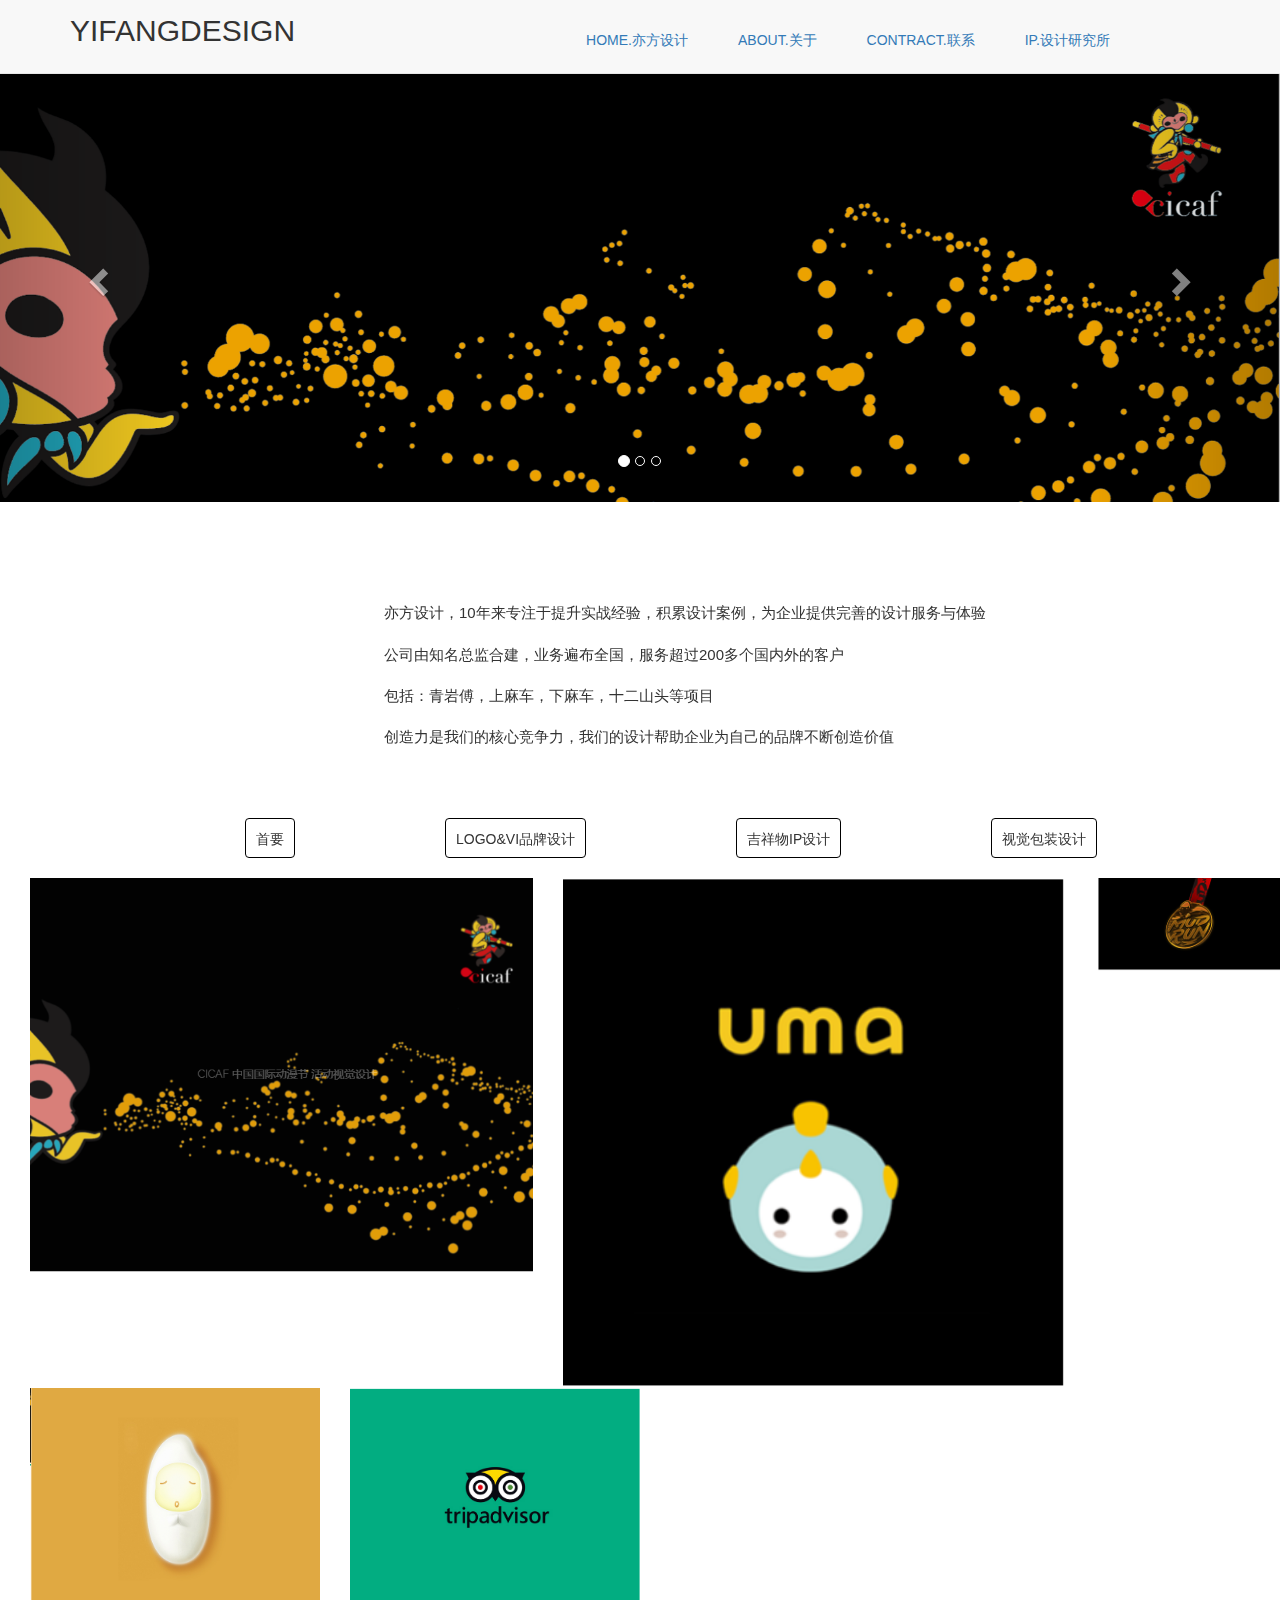
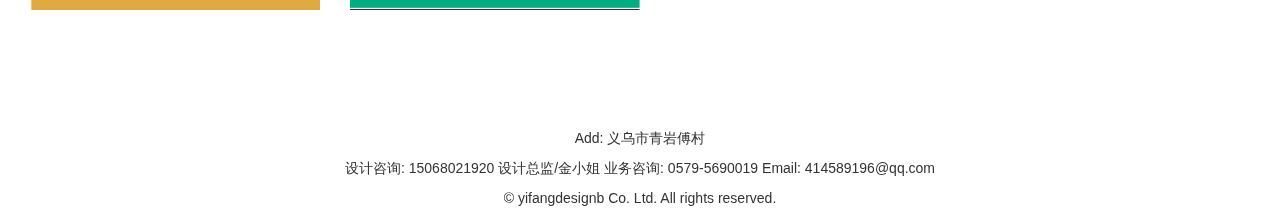
<file: index.html>
<!DOCTYPE html>
<html lang="en">
<head>
    <meta charset="UTF-8">
    <title>YIFANGDESIGN|亦方涉及/品牌设计</title>
    <link rel="stylesheet" href="css/index.css">


    <!-- 最新版本的 Bootstrap 核心 CSS 文件 -->
    <link rel="stylesheet" href="https://cdn.jsdelivr.net/npm/bootstrap@3.3.7/dist/css/bootstrap.min.css"
          integrity="sha384-BVYiiSIFeK1dGmJRAkycuHAHRg32OmUcww7on3RYdg4Va+PmSTsz/K68vbdEjh4u" crossorigin="anonymous">


    <script src="https://cdn.jsdelivr.net/npm/jquery@1.12.4/dist/jquery.min.js"></script>
    <!-- 最新的 Bootstrap 核心 JavaScript 文件 -->
    <script src="https://cdn.jsdelivr.net/npm/bootstrap@3.3.7/dist/js/bootstrap.min.js"
            integrity="sha384-Tc5IQib027qvyjSMfHjOMaLkfuWVxZxUPnCJA7l2mCWNIpG9mGCD8wGNIcPD7Txa"
            crossorigin="anonymous"></script>

    <!-- 闪光效果的js文件 -->
    <script src="js/action.js"></script>


</head>
<body>
<nav class="navbar navbar-default navbar-fixed-top">
    <div class="container">
        <div class="menu1">YIFANGDESIGN</div>
        <div id="menu2">
            <ul class="ul">
                <li>
                    <a>HOME.亦方设计</a>
                </li>
                <li>
                    <a>ABOUT.关于</a>
                </li>
                <li>
                    <a>CONTRACT.联系</a>
                </li>
                <li>
                    <a>IP.设计研究所</a>
                </li>
            </ul>
        </div>
    </div>
</nav>
<div id="carousel-example-generic" class="carousel slide" data-ride="carousel">
    <!-- Indicators -->
    <ol class="carousel-indicators">
        <li data-target="#carousel-example-generic" data-slide-to="0" class="active"></li>
        <li data-target="#carousel-example-generic" data-slide-to="1"></li>
        <li data-target="#carousel-example-generic" data-slide-to="2"></li>
    </ol>

    <!-- Wrapper for slides -->
    <div class="carousel-inner" role="listbox">
        <div class="item active">
            <img src="./image/1.png" alt="">
            <div class="carousel-caption">
            </div>
        </div>
        <div class="item">
            <img src="./image/2.png" alt="">
            <div class="carousel-caption">

            </div>
        </div>
        <div class="item">
            <img src="./image/3.png" alt="">
            <div class="carousel-caption">

            </div>
        </div>
    </div>

    <!-- Controls -->
    <a class="left carousel-control" href="#carousel-example-generic" role="button" data-slide="prev">
        <span class="glyphicon glyphicon-chevron-left" aria-hidden="true"></span>
        <span class="sr-only">Previous</span>
    </a>
    <a class="right carousel-control" href="#carousel-example-generic" role="button" data-slide="next">
        <span class="glyphicon glyphicon-chevron-right" aria-hidden="true"></span>
        <span class="sr-only">Next</span>
    </a>
</div>
<div class="contanier" id="describe">
    <p>亦方设计，10年来专注于提升实战经验，积累设计案例，为企业提供完善的设计服务与体验</p>
    <p>公司由知名总监合建，业务遍布全国，服务超过200多个国内外的客户</p>
    <p>包括：青岩傅，上麻车，下麻车，十二山头等项目</p>
    <p>创造力是我们的核心竞争力，我们的设计帮助企业为自己的品牌不断创造价值</p>
</div>
<div class="container sheet">
    <ul class="ul1">
        <li>
            <div class="col-md-3 col-sm-6">
                <a class="btn btn-default"  role="button">首要</a>
            </div>
        </li>
        <li>
            <div class="col-md-3 col-sm-6">
                <a class="btn btn-default"  role="button">LOGO&VI品牌设计</a>
            </div>
        </li>
        <li>
            <div class="col-md-3 col-sm-6">
                <a class="btn btn-default"  role="button">吉祥物IP设计</a>
            </div>
        </li>
        <li>
            <div class="col-md-3 col-sm-6">
                <a class="btn btn-default"  role="button">视觉包装设计</a>
            </div>
        </li>
    </ul>
</div>
<div class="container-fluid anli">
    <div class="tab-content show">
        <div class="col-md-5 col-sm-6">
            <div class="product-grid">
                <div onclick="image4()" class="product-image">
                    <a>
                        <img class="pic-1" src="image/4.png">
                        <img class="pic-2" src="image/4.png">
                    </a>
                </div>
            </div>
        </div>
        <div class="col-md-5 col-sm-6">
            <div class="product-grid">
                <div class="product-image">
                    <a href="#">
                        <img class="pic-1" src="image/5.png">
                        <img class="pic-2" src="image/5.png">
                    </a>
                </div>
            </div>
        </div>
        <div class="col-md-2 col-sm-6">
            <div class="product-grid">
                <div class="product-image">
                    <a href="#">
                        <img class="pic-1" src="image/6.png">
                        <img class="pic-2" src="image/6.png">
                    </a>
                </div>
            </div>
        </div>
        <div class="col-md-3 col-sm-6">
            <div class="product-grid">
                <div class="product-image">
                    <a href="#">
                        <img class="pic-1" src="image/7.png">
                        <img class="pic-2" src="image/7.png">
                    </a>
                </div>
            </div>
        </div>
        <div class="col-md-3 col-sm-6">
            <div class="product-grid">
                <div class="product-image">
                    <a href="#">
                        <img class="pic-1" src="image/8.png">
                        <img class="pic-2" src="image/8.png">
                    </a>
                </div>
            </div>
        </div>
    </div>
    <div class="tab-content">
        <div class="col-md-5 col-sm-6">
            <div class="product-grid">
                <div onclick="image4()" class="product-image">
                    <a>
                        <img class="pic-1" src="image/8.png">
                        <img class="pic-2" src="image/8.png">
                    </a>
                </div>
            </div>
        </div>
        <div class="col-md-5 col-sm-6">
            <div class="product-grid">
                <div class="product-image">
                    <a href="#">
                        <img class="pic-1" src="image/7.png">
                        <img class="pic-2" src="image/7.png">
                    </a>
                </div>
            </div>
        </div>
        <div class="col-md-2 col-sm-6">
            <div class="product-grid">
                <div class="product-image">
                    <a href="#">
                        <img class="pic-1" src="image/6.png">
                        <img class="pic-2" src="image/6.png">
                    </a>
                </div>
            </div>
        </div>
        <div class="col-md-3 col-sm-6">
            <div class="product-grid">
                <div class="product-image">
                    <a href="#">
                        <img class="pic-1" src="image/5.png">
                        <img class="pic-2" src="image/5.png">
                    </a>
                </div>
            </div>
        </div>
        <div class="col-md-3 col-sm-6">
            <div class="product-grid">
                <div class="product-image">
                    <a href="#">
                        <img class="pic-1" src="image/4.png">
                        <img class="pic-2" src="image/4.png">
                    </a>
                </div>
            </div>
        </div>
    </div>
    <div class="tab-content">
        <div class="col-md-5 col-sm-6">
            <div class="product-grid">
                <div onclick="image4()" class="product-image">
                    <a>
                        <img class="pic-1" src="image/4.png">
                        <img class="pic-2" src="image/4.png">
                    </a>
                </div>
            </div>
        </div>
        <div class="col-md-5 col-sm-6">
            <div class="product-grid">
                <div class="product-image">
                    <a href="#">
                        <img class="pic-1" src="image/5.png">
                        <img class="pic-2" src="image/5.png">
                    </a>
                </div>
            </div>
        </div>
        <div class="col-md-2 col-sm-6">
            <div class="product-grid">
                <div class="product-image">
                    <a href="#">
                        <img class="pic-1" src="image/6.png">
                        <img class="pic-2" src="image/6.png">
                    </a>
                </div>
            </div>
        </div>
        <div class="col-md-3 col-sm-6">
            <div class="product-grid">
                <div class="product-image">
                    <a href="#">
                        <img class="pic-1" src="image/7.png">
                        <img class="pic-2" src="image/7.png">
                    </a>
                </div>
            </div>
        </div>
        <div class="col-md-3 col-sm-6">
            <div class="product-grid">
                <div class="product-image">
                    <a href="#">
                        <img class="pic-1" src="image/8.png">
                        <img class="pic-2" src="image/8.png">
                    </a>
                </div>
            </div>
        </div>
    </div>
    <div class="tab-content">
        <div class="col-md-5 col-sm-6">
            <div class="product-grid">
                <div onclick="image4()" class="product-image">
                    <a>
                        <img class="pic-1" src="image/4.png">
                        <img class="pic-2" src="image/4.png">
                    </a>
                </div>
            </div>
        </div>
        <div class="col-md-5 col-sm-6">
            <div class="product-grid">
                <div class="product-image">
                    <a href="#">
                        <img class="pic-1" src="image/5.png">
                        <img class="pic-2" src="image/5.png">
                    </a>
                </div>
            </div>
        </div>
        <div class="col-md-2 col-sm-6">
            <div class="product-grid">
                <div class="product-image">
                    <a href="#">
                        <img class="pic-1" src="image/6.png">
                        <img class="pic-2" src="image/6.png">
                    </a>
                </div>
            </div>
        </div>
        <div class="col-md-3 col-sm-6">
            <div class="product-grid">
                <div class="product-image">
                    <a href="#">
                        <img class="pic-1" src="image/7.png">
                        <img class="pic-2" src="image/7.png">
                    </a>
                </div>
            </div>
        </div>
        <div class="col-md-3 col-sm-6">
            <div class="product-grid">
                <div class="product-image">
                    <a href="#">
                        <img class="pic-1" src="image/8.png">
                        <img class="pic-2" src="image/8.png">
                    </a>
                </div>
            </div>
        </div>
    </div>

</div>

<div class="container bottom">
    <p>Add: 义乌市青岩傅村</p>
    <p>设计咨询: 15068021920 设计总监/金小姐 业务咨询: 0579-5690019 Email: 414589196@qq.com</p>
    <p>© yifangdesignb Co. Ltd. All rights reserved.</p>
</div>

</body>
</html>
</file>
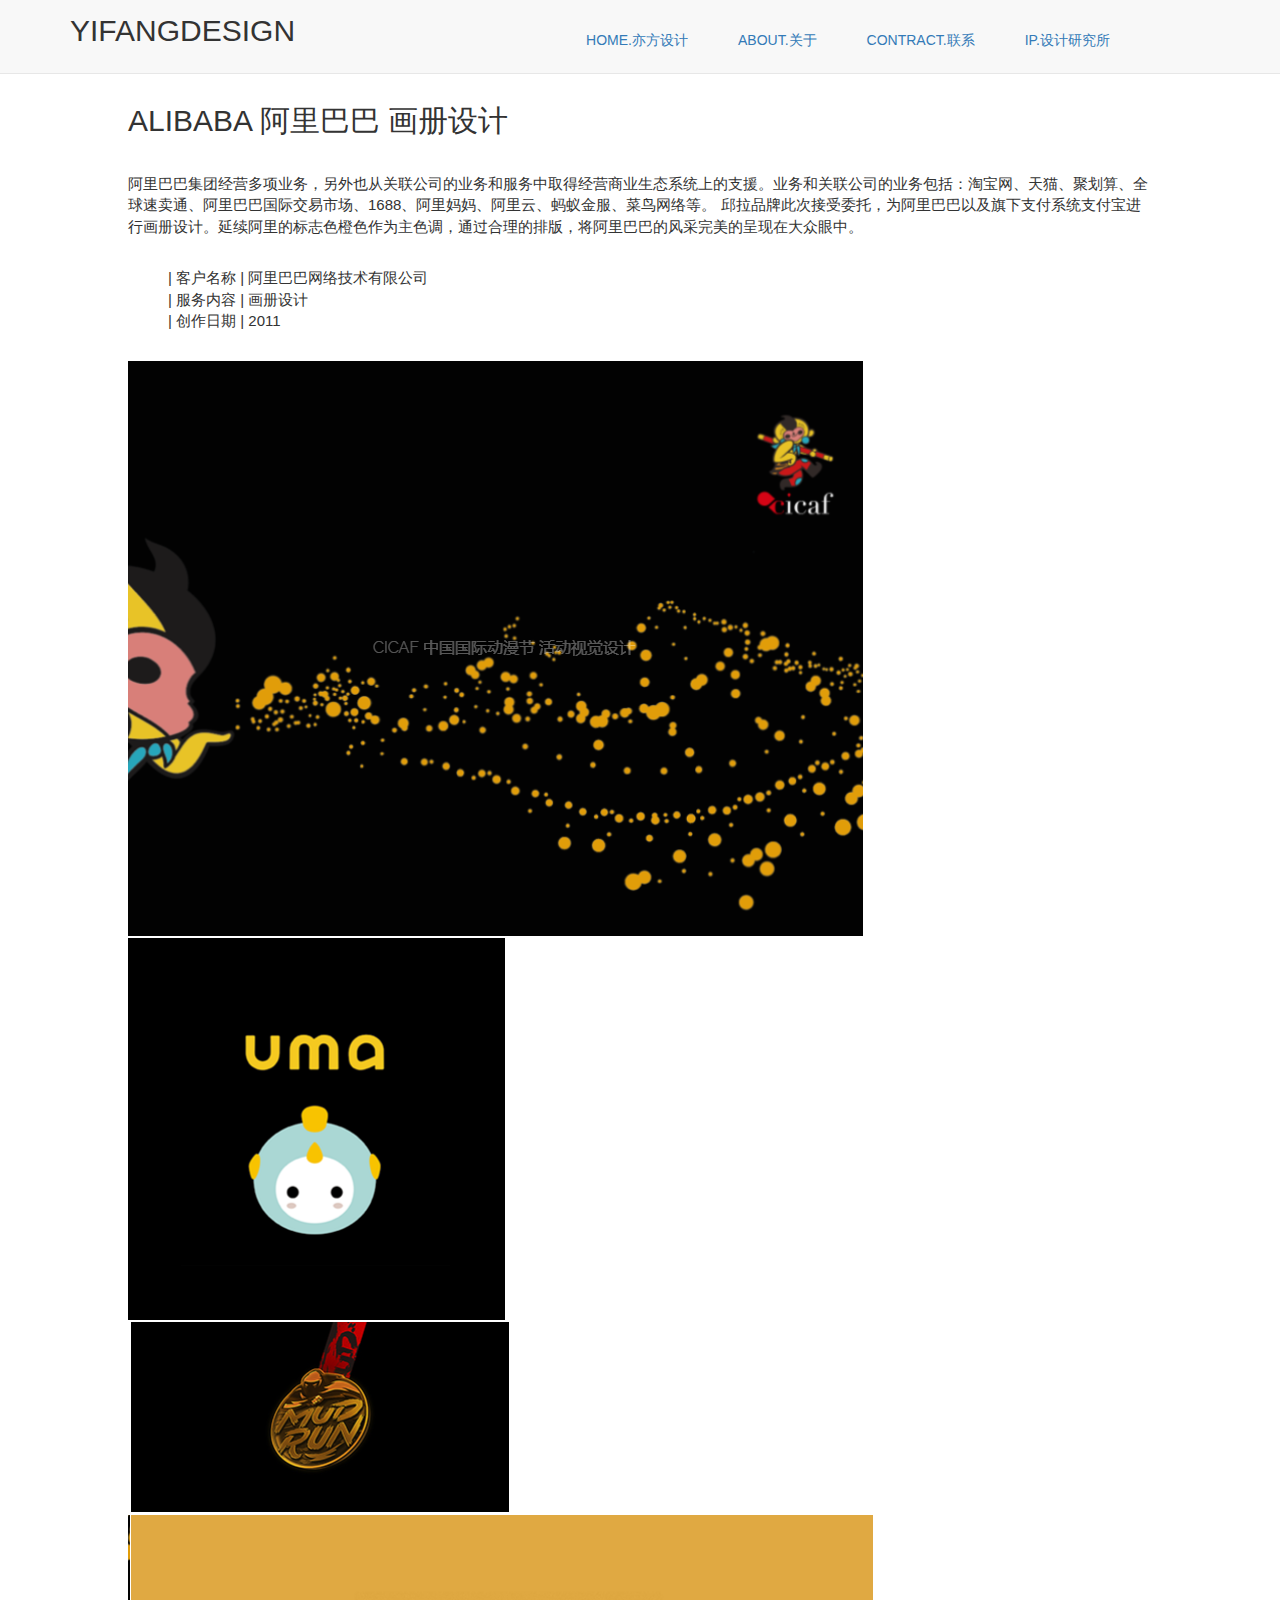
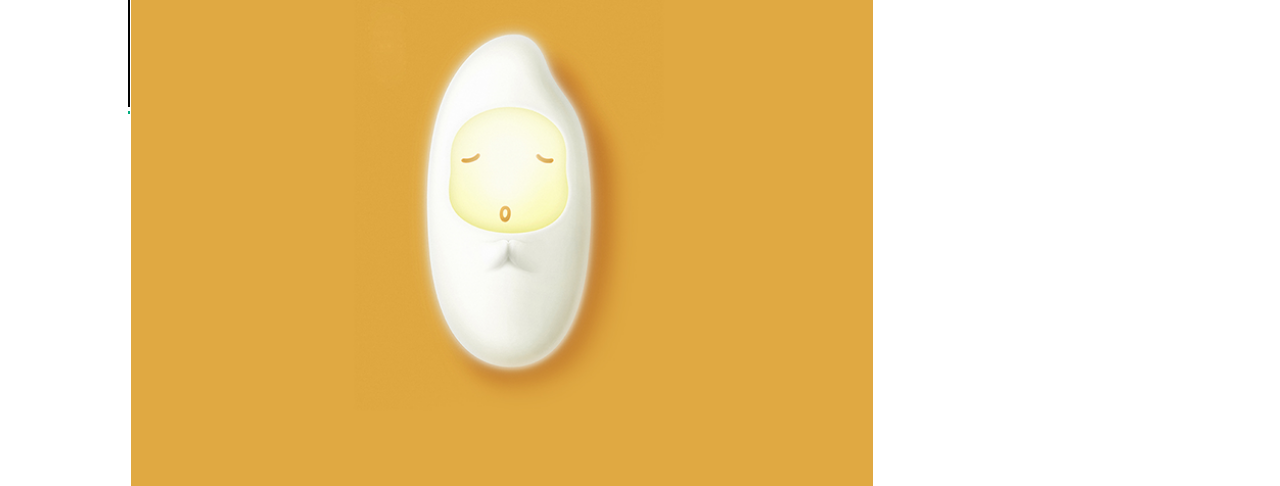
<file: detail1.html>
<!DOCTYPE html>
<html lang="en">
<head>
    <meta charset="UTF-8">
    <title>YIFANGDESIGN|亦方涉及/品牌设计</title>
    <link rel="stylesheet" href="css/detail.css">
    <link rel="stylesheet" href="css/index.css">

    <!-- 最新版本的 Bootstrap 核心 CSS 文件 -->
    <link rel="stylesheet" href="https://cdn.jsdelivr.net/npm/bootstrap@3.3.7/dist/css/bootstrap.min.css" integrity="sha384-BVYiiSIFeK1dGmJRAkycuHAHRg32OmUcww7on3RYdg4Va+PmSTsz/K68vbdEjh4u" crossorigin="anonymous">
    <!-- SUI UI库的文件 -->

    <script src="https://cdn.jsdelivr.net/npm/jquery@1.12.4/dist/jquery.min.js"></script>
    <!-- 最新的 Bootstrap 核心 JavaScript 文件 -->
    <script src="https://cdn.jsdelivr.net/npm/bootstrap@3.3.7/dist/js/bootstrap.min.js" integrity="sha384-Tc5IQib027qvyjSMfHjOMaLkfuWVxZxUPnCJA7l2mCWNIpG9mGCD8wGNIcPD7Txa" crossorigin="anonymous"></script>


</head>
<body>
<div>
<nav class="navbar navbar-default navbar-fixed-top ">
    <div class="container">
        <div class="menu1">YIFANGDESIGN</div>
        <div id="menu2">
            <ul class="ul">
                <li>
                    <a>HOME.亦方设计</a>
                </li>
                <li>
                    <a>ABOUT.关于</a>
                </li>
                <li>
                    <a>CONTRACT.联系</a>
                </li>
                <li>
                    <a>IP.设计研究所</a>
                </li>
            </ul>
        </div>
    </div>
</nav>
</div>
<div class="title">ALIBABA 阿里巴巴 画册设计</div>
<div class="introduce">阿里巴巴集团经营多项业务，另外也从关联公司的业务和服务中取得经营商业生态系统上的支援。业务和关联公司的业务包括：淘宝网、天猫、聚划算、全球速卖通、阿里巴巴国际交易市场、1688、阿里妈妈、阿里云、蚂蚁金服、菜鸟网络等。
    邱拉品牌此次接受委托，为阿里巴巴以及旗下支付系统支付宝进行画册设计。延续阿里的标志色橙色作为主色调，通过合理的排版，将阿里巴巴的风采完美的呈现在大众眼中。</div>
<div class="detail">
    <ul>
        <li>| 客户名称 | 阿里巴巴网络技术有限公司</li>
        <li>| 服务内容 | 画册设计</li>
        <li>| 创作日期 | 2011</li>
    </ul>
</div>
<div class="pictrue">
    <div>
        <a >
            <img src="./image/4.png">
        </a>
    </div>
    <div >
        <a >
            <img src="./image/5.png">
        </a>
    </div>
    <div >
        <a >
            <img src="./image/6.png">
        </a>
    </div>
    <div >
        <a >
            <img src="./image/7.png">
        </a>
    </div>
</div>
</body>
</file>
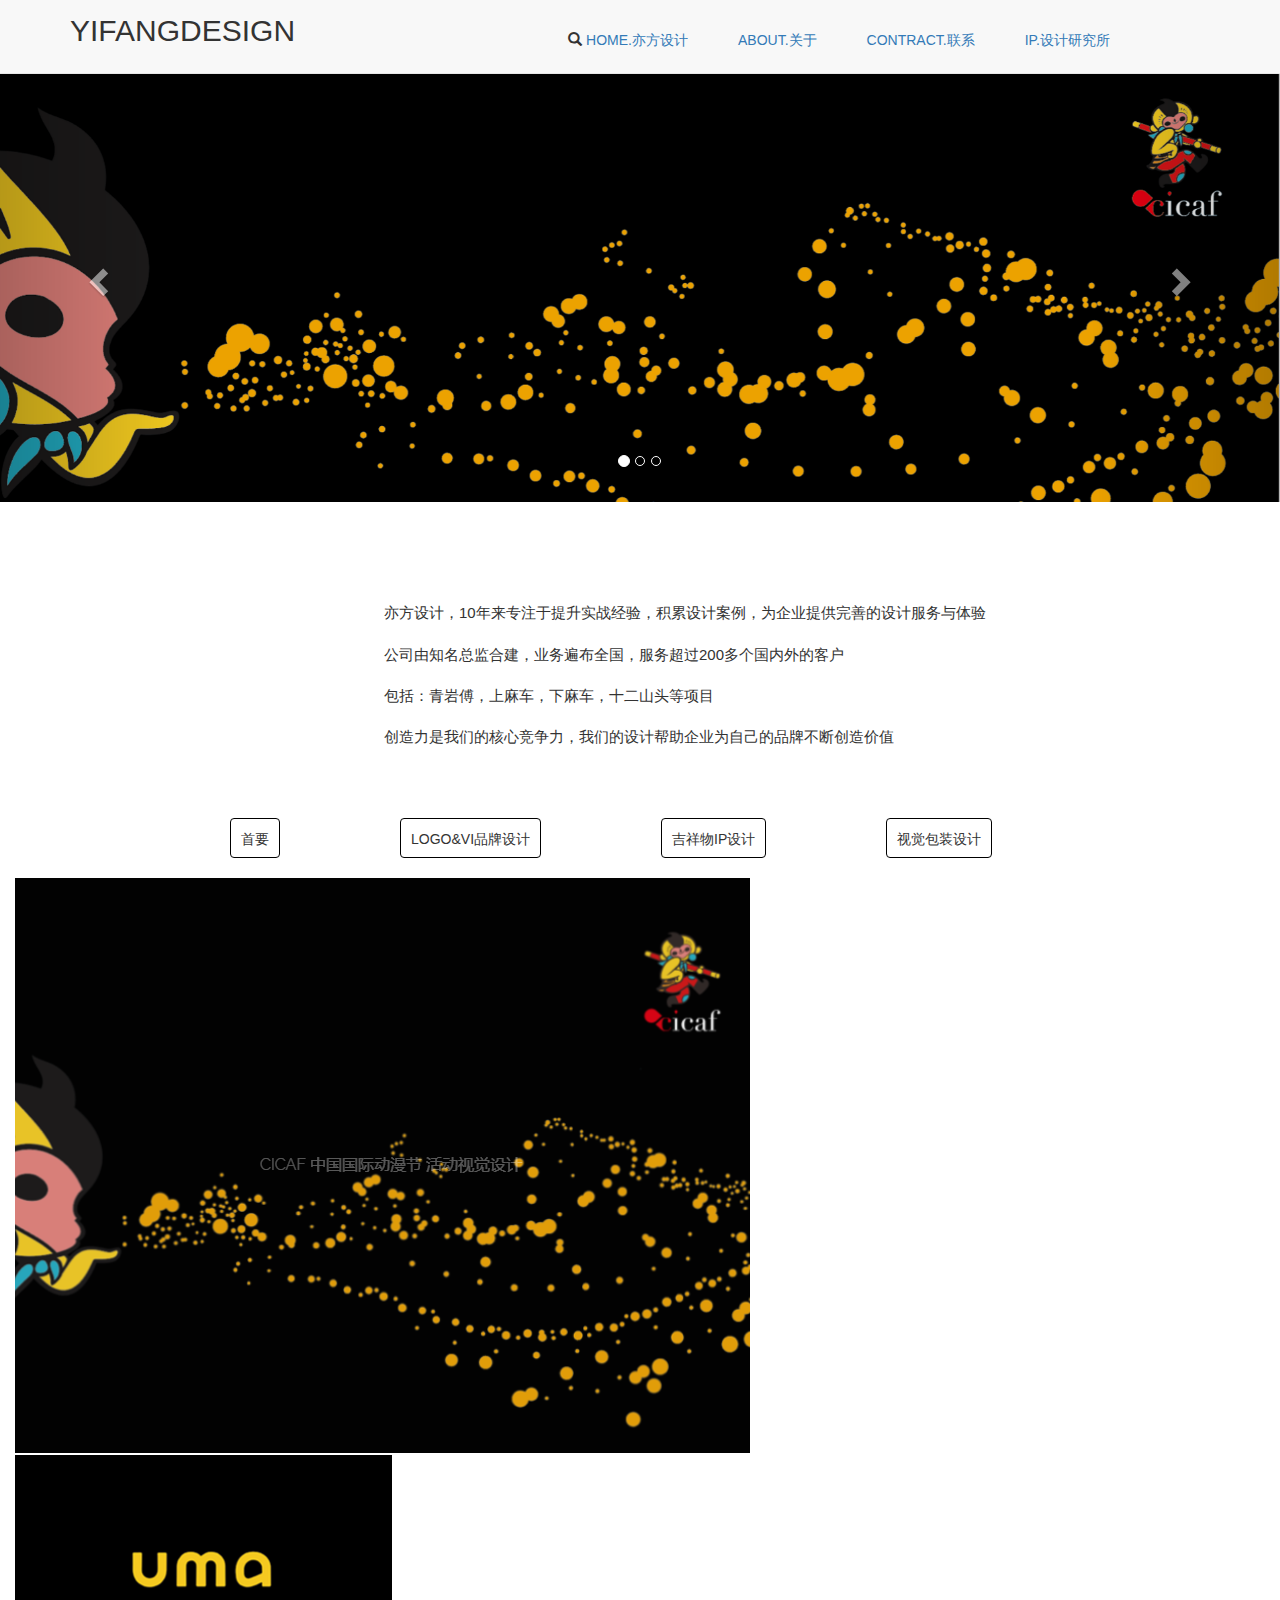
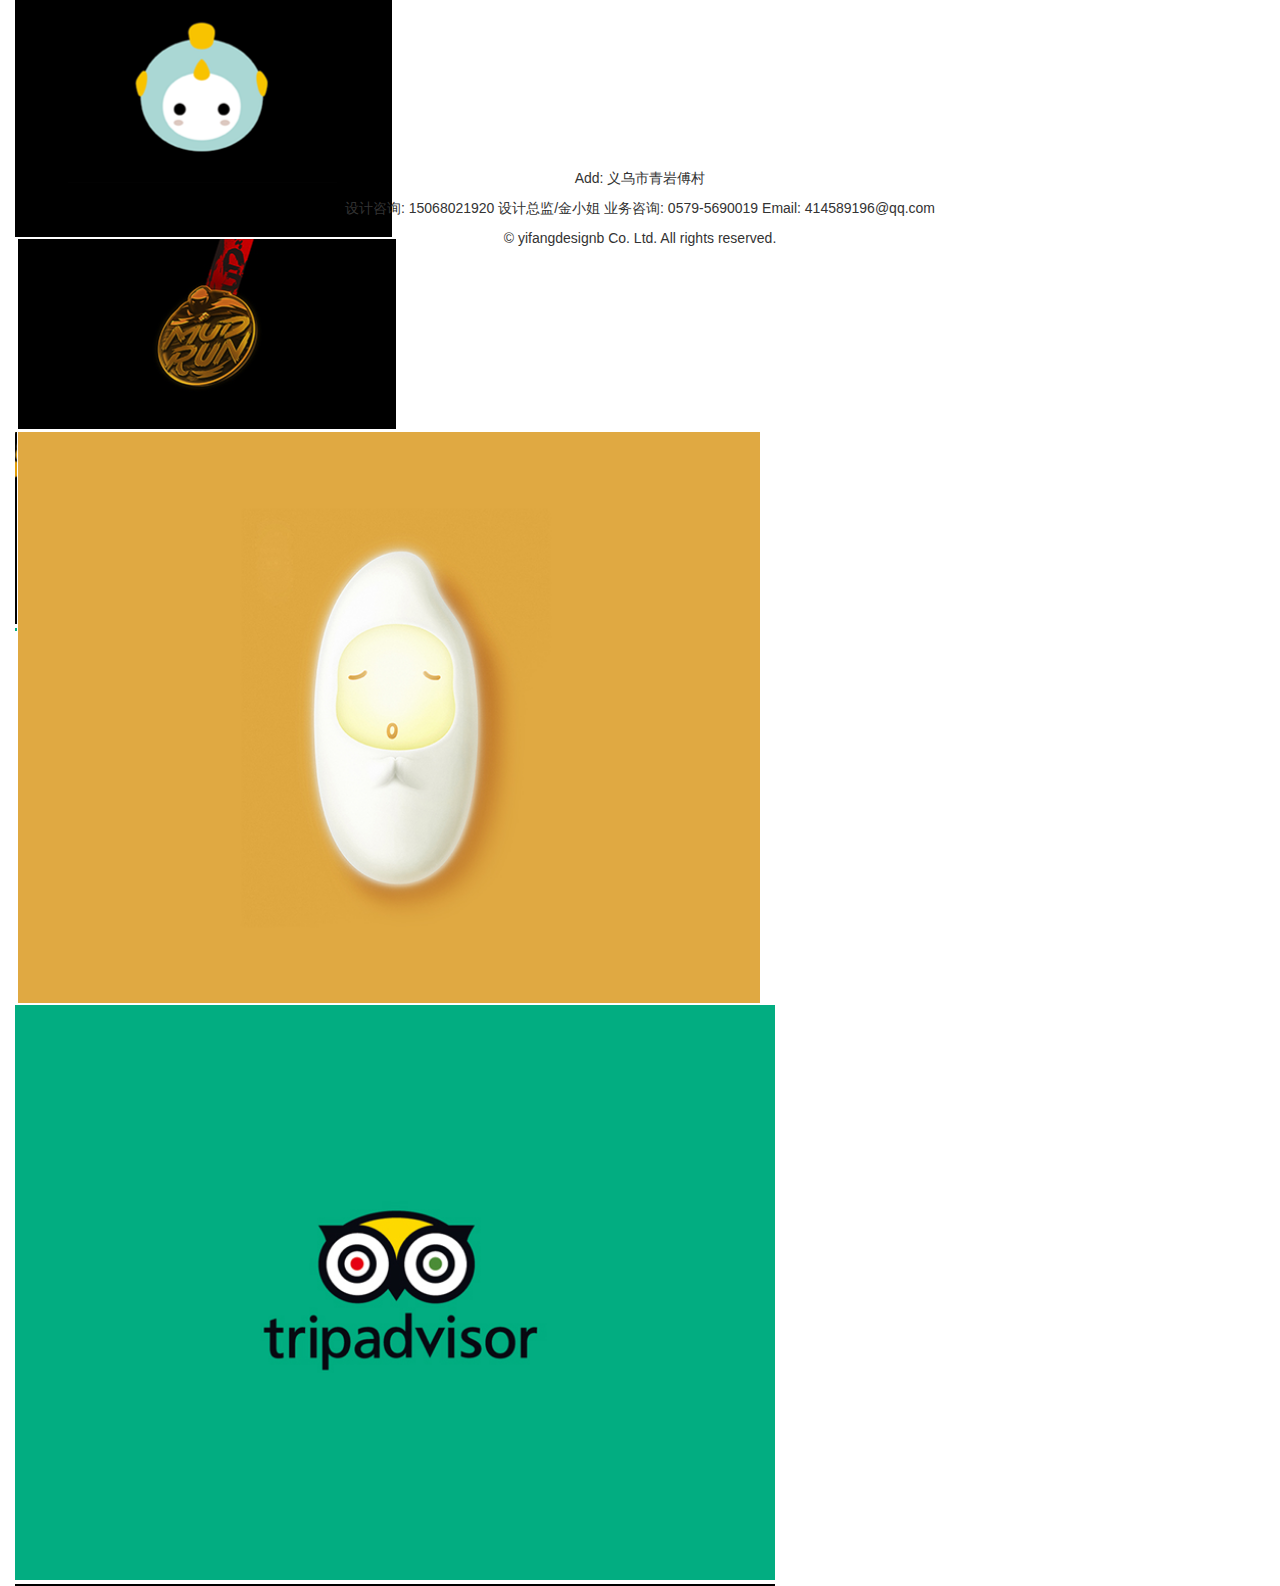
<file: index1.html>
<!DOCTYPE html>
<html lang="en">
<head>
    <meta charset="UTF-8">
    <title>YIFANGDESIGN|亦方涉及/品牌设计</title>
    <link rel="stylesheet" href="css/index.css">


    <!-- 最新版本的 Bootstrap 核心 CSS 文件 -->
    <link rel="stylesheet" href="https://cdn.jsdelivr.net/npm/bootstrap@3.3.7/dist/css/bootstrap.min.css" integrity="sha384-BVYiiSIFeK1dGmJRAkycuHAHRg32OmUcww7on3RYdg4Va+PmSTsz/K68vbdEjh4u" crossorigin="anonymous">

    <!-- SUI UI库的文件 -->
    <link href="http://g.alicdn.com/sj/dpl/1.5.1/css/sui.min.css" rel="stylesheet">
    <script type="text/javascript" src="http://g.alicdn.com/sj/lib/jquery/dist/jquery.min.js"></script>
    <script type="text/javascript" src="http://g.alicdn.com/sj/dpl/1.5.1/js/sui.min.js"></script>

    <!-- 闪光效果的js文件 -->
    <script src="dist/jquery-canvas-sparkles.js"></script>
    <script src="js/action.js"></script>

</head>
<body>
<nav class="navbar navbar-default navbar-fixed-top">
    <div class="container">
        <div class="menu1">YIFANGDESIGN</div>
        <div id="menu2">
            <ul class="ul">
                <li>
                    <span class="glyphicon glyphicon-search" aria-hidden="true"></span>
                    <a class="dabiaoti">HOME.亦方设计</a>
                </li>
                <li>
                    <a>ABOUT.关于</a>
                </li>
                <li>
                    <a>CONTRACT.联系</a>
                </li>
                <li>
                    <a>IP.设计研究所</a>
                </li>
            </ul>
        </div>
    </div>
</nav>
<div id="carousel-example-generic" class="carousel slide" data-ride="carousel">
    <!-- Indicators -->
    <ol class="carousel-indicators">
        <li data-target="#carousel-example-generic" data-slide-to="0" class="active"></li>
        <li data-target="#carousel-example-generic" data-slide-to="1"></li>
        <li data-target="#carousel-example-generic" data-slide-to="2"></li>
    </ol>

    <!-- Wrapper for slides -->
    <div class="carousel-inner" role="listbox">
        <div class="item active">
            <img src="./image/1.png" alt="">
            <div class="carousel-caption">
            </div>
        </div>
        <div class="item">
            <img src="./image/2.png" alt="">
            <div class="carousel-caption">

            </div>
        </div>
        <div class="item">
            <img src="./image/3.png" alt="">
            <div class="carousel-caption">

            </div>
        </div>
    </div>

    <!-- Controls -->
    <a class="left carousel-control" href="#carousel-example-generic" role="button" data-slide="prev">
        <span class="glyphicon glyphicon-chevron-left" aria-hidden="true"></span>
        <span class="sr-only">Previous</span>
    </a>
    <a class="right carousel-control" href="#carousel-example-generic" role="button" data-slide="next">
        <span class="glyphicon glyphicon-chevron-right" aria-hidden="true"></span>
        <span class="sr-only">Next</span>
    </a>
</div>
<div class="contanier" id="describe">
    <p>亦方设计，10年来专注于提升实战经验，积累设计案例，为企业提供完善的设计服务与体验</p>
    <p>公司由知名总监合建，业务遍布全国，服务超过200多个国内外的客户</p>
    <p>包括：青岩傅，上麻车，下麻车，十二山头等项目</p>
    <p>创造力是我们的核心竞争力，我们的设计帮助企业为自己的品牌不断创造价值</p>
</div>
<div class="container sheet">
    <ul class="ul1">
        <li>
            <a class="btn btn-default" href="#" role="button">首要</a>
        </li>
        <li>
            <a class="btn btn-default" href="#" role="button">LOGO&VI品牌设计</a>
        </li>
        <li>
            <a class="btn btn-default" href="#" role="button">吉祥物IP设计</a>
        </li>
        <li>
            <a class="btn btn-default" href="#" role="button">视觉包装设计</a>
        </li>
    </ul>
</div>
<div class="container-fluid anli">
    <div class="example" id="image1" >
        <a onclick="image4()">
            <img src="./image/4.png">
        </a>
    </div>
    <div class="example">
        <a>
            <img src="./image/5.png">
        </a>
    </div>
    <div class="example">
        <a>
            <img src="./image/6.png">
        </a>
    </div>
    <div class="example">
        <a>
            <img src="./image/7.png">
        </a>
    </div>
    <div class="example">
        <a>
            <img src="./image/8.png">
        </a>
    </div>
</div>

<div class="container">
    <div>
        <p id="more">
        <div>
            <a id="lianjie" onclick="more()">MORE</a>
        </div>
        </p>
    </div>
</div>
<div class="container bottom">
    <p>Add: 义乌市青岩傅村</p>
    <p>设计咨询: 15068021920 设计总监/金小姐 业务咨询: 0579-5690019  Email: 414589196@qq.com</p>
    <p>© yifangdesignb Co. Ltd. All rights reserved.</p>
</div>

</body>
</html>
</file>
<file: css/index.css>
.carousel{
    margin-top:50px;
}

.menu1{
    position:relative;
    float:left;
    font-size:30px;
    margin-top:10px;
    margin-bottom:20px;
}

#menu2{
    position:relative;
    float:right;
    margin-right:100px;
}

.ul li{
    font-size:15px;
    list-style:none;
    position:relative;
    float:left;
    margin-left:50px;
    margin-top:30px;
    cursor:pointer;

    font-family:Arial,Helvetica,sans-serif;font-size:100%;


}

.tupian img{
    width: 100%;
}

#describe{
    margin-top:100px;
    margin-left: 30%;
    font-size: 15px;
}

#describe p{
    margin-top:20px;
}



.product-grid:hover .shuom {  display: inline-block;  width: 100%;  text-align: center;}


.bottom{
    margin-top:50px;
    text-align:center;
    position:relative;
}

.anli{
    margin-top:50px;
    background-color: white;
    position:relative;
    height:800px;
}

.anli .tab-content{position:absolute;transition:all .5s linear;opacity:0;z-index:-1;height:0;width:100%}
.anli .tab-content.show{height:auto;opacity:1;top:0;z-index:1}


.sheet{
    margin:50px 0px -30px 0px;
}

.ul1 li{
    list-style:none;
    position:relative;
    float:left;
    margin-left:120px;
    margin-top:20px;

}

.ul1 li a{
    display: inline-block;
    cursor:hand;
    border:1px solid black;
    height:40px;
    line-height:40px;
    padding:0 10px 0 10px;
}


.demo{padding: 2em 0}
.product-grid{
    font-family: 'Roboto', sans-serif;
    position: relative;
}
.product-grid .product-image{
    overflow: hidden;
    position: relative;
    cursor:pointer;
}
.product-grid .product-image:before{
    content: "";
    background: rgba(0,0,0,0.3);
    width: 100%;
    height: 100%;
    opacity: 0;
    position: absolute;
    top: 0;
    left: 0;
    z-index: 1;
    transition: all 0.4s ease-out 0s;
}
.product-grid:hover .product-image:before{ opacity: 1; }
.product-grid .product-image a{ display: block; }
.product-grid .product-image img{
    width: 100%;
    height: auto;
}
.product-image .pic-1{
    opacity: 1;
    backface-visibility: hidden;
    transition: all 0.4s ease-out 0s;
}
.product-grid:hover .product-image .pic-1{ opacity: 0; }
.product-image .pic-2{
    width: 100%;
    height: 100%;
    opacity: 0;
    backface-visibility: hidden;
    transform: scale(3);
    position: absolute;
    top: 0;
    left: 0;
    transition: all 0.4s ease-out 0s;
}
.product-grid:hover .product-image .pic-2 {
    opacity: 1;
    transform: scale(1);
}
.product-image .product-discount-label{
    content: "";
    color: #fff;
    background-color: #2ecc71;
    font-size: 12px;
    line-height: 28px;
    font-weight: 700;
    text-align: center;
    text-transform: uppercase;
    padding: 0 7px;
    position: absolute;
    top: 12px;
    left: 12px;
    z-index: 3;
}
.product-image .product-discount-label{
    background-color: #e74c3c;;
    left: auto;
    right: 12px;
}
</file>
<file: css/detail.css>
.title{
    margin:0 auto;
    margin-top:100px;
    width:80%;
    font-size:30px;
}

.introduce{
    margin:0 auto;
    margin-top:30px;
    width:80%;
    font-size:15px;
}

.detail{
    margin:0 auto;
    margin-top:30px;
    width:80%;
    font-size:15px;

}

.detail ul li {
    list-style:none;
}

.pictrue{
    margin:0 auto;
    margin-top:30px;
    width:80%;
    padding:10px auto;
}
</file>
